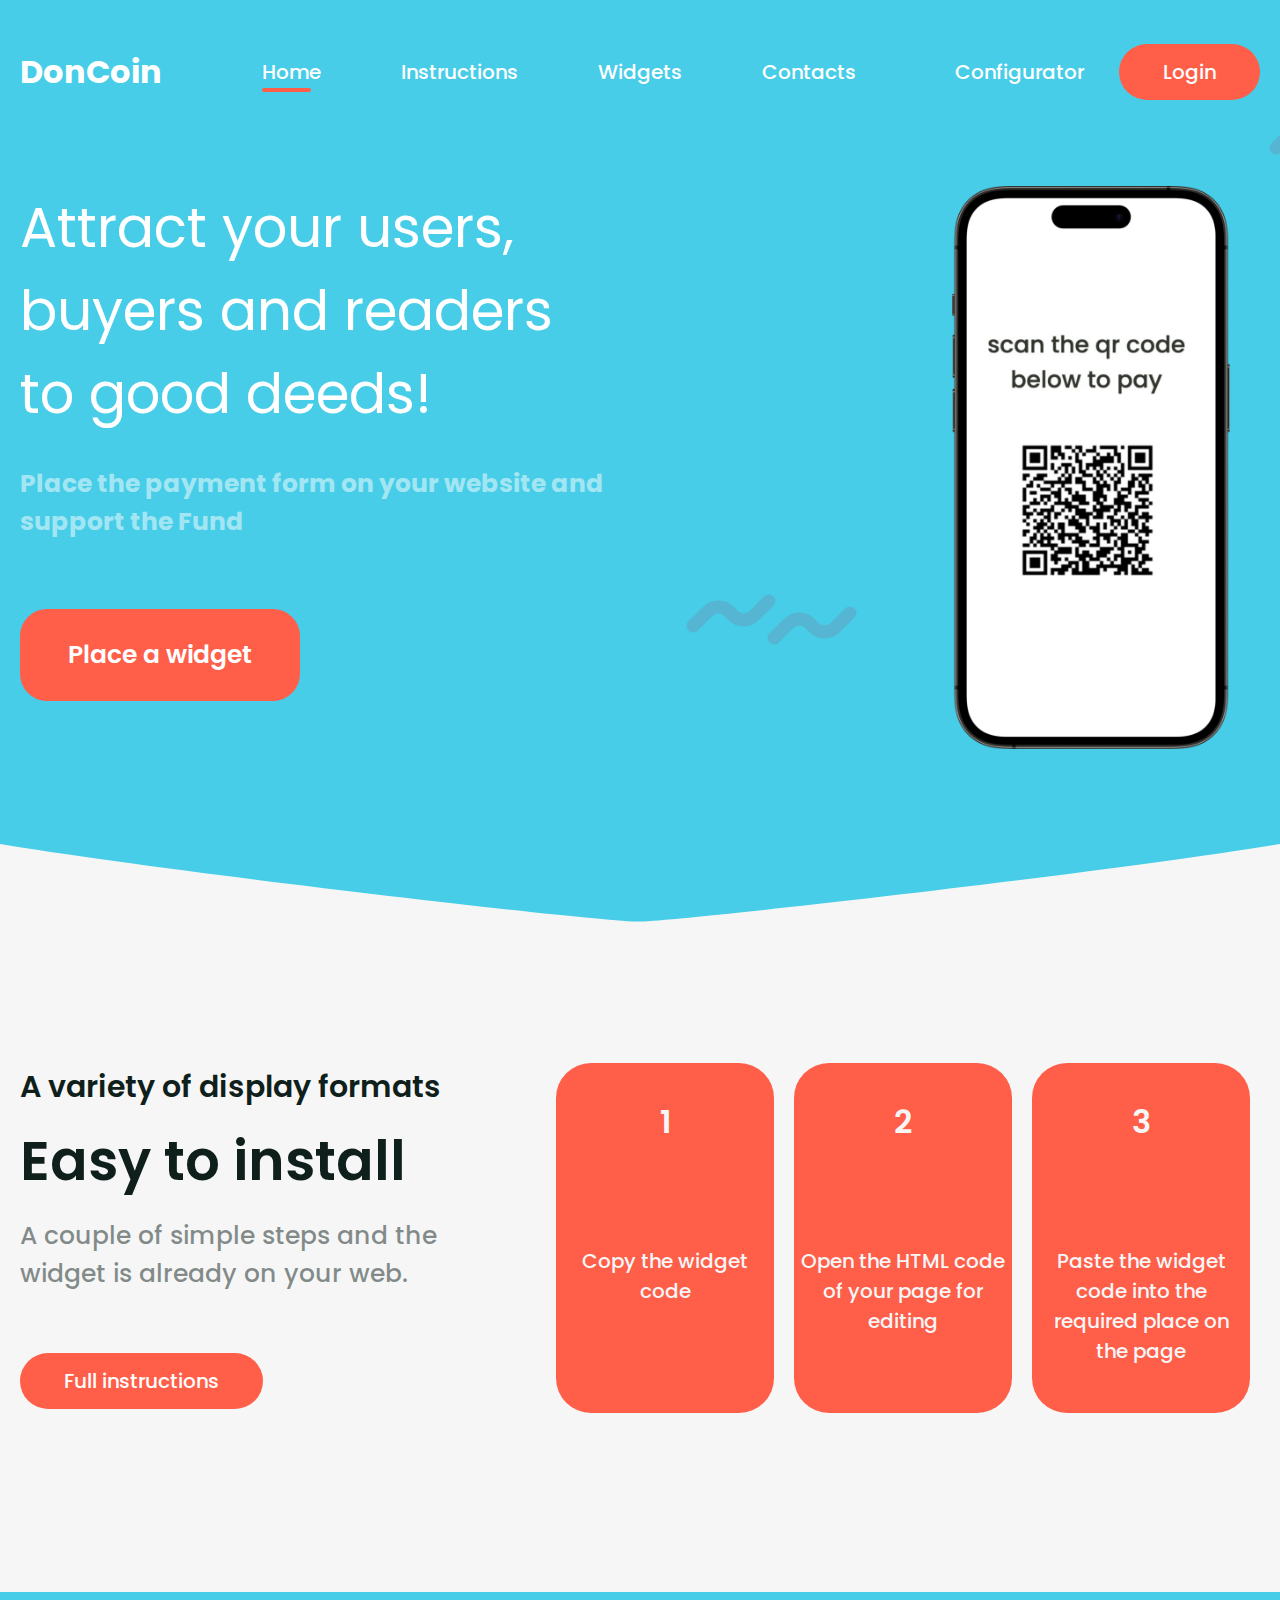
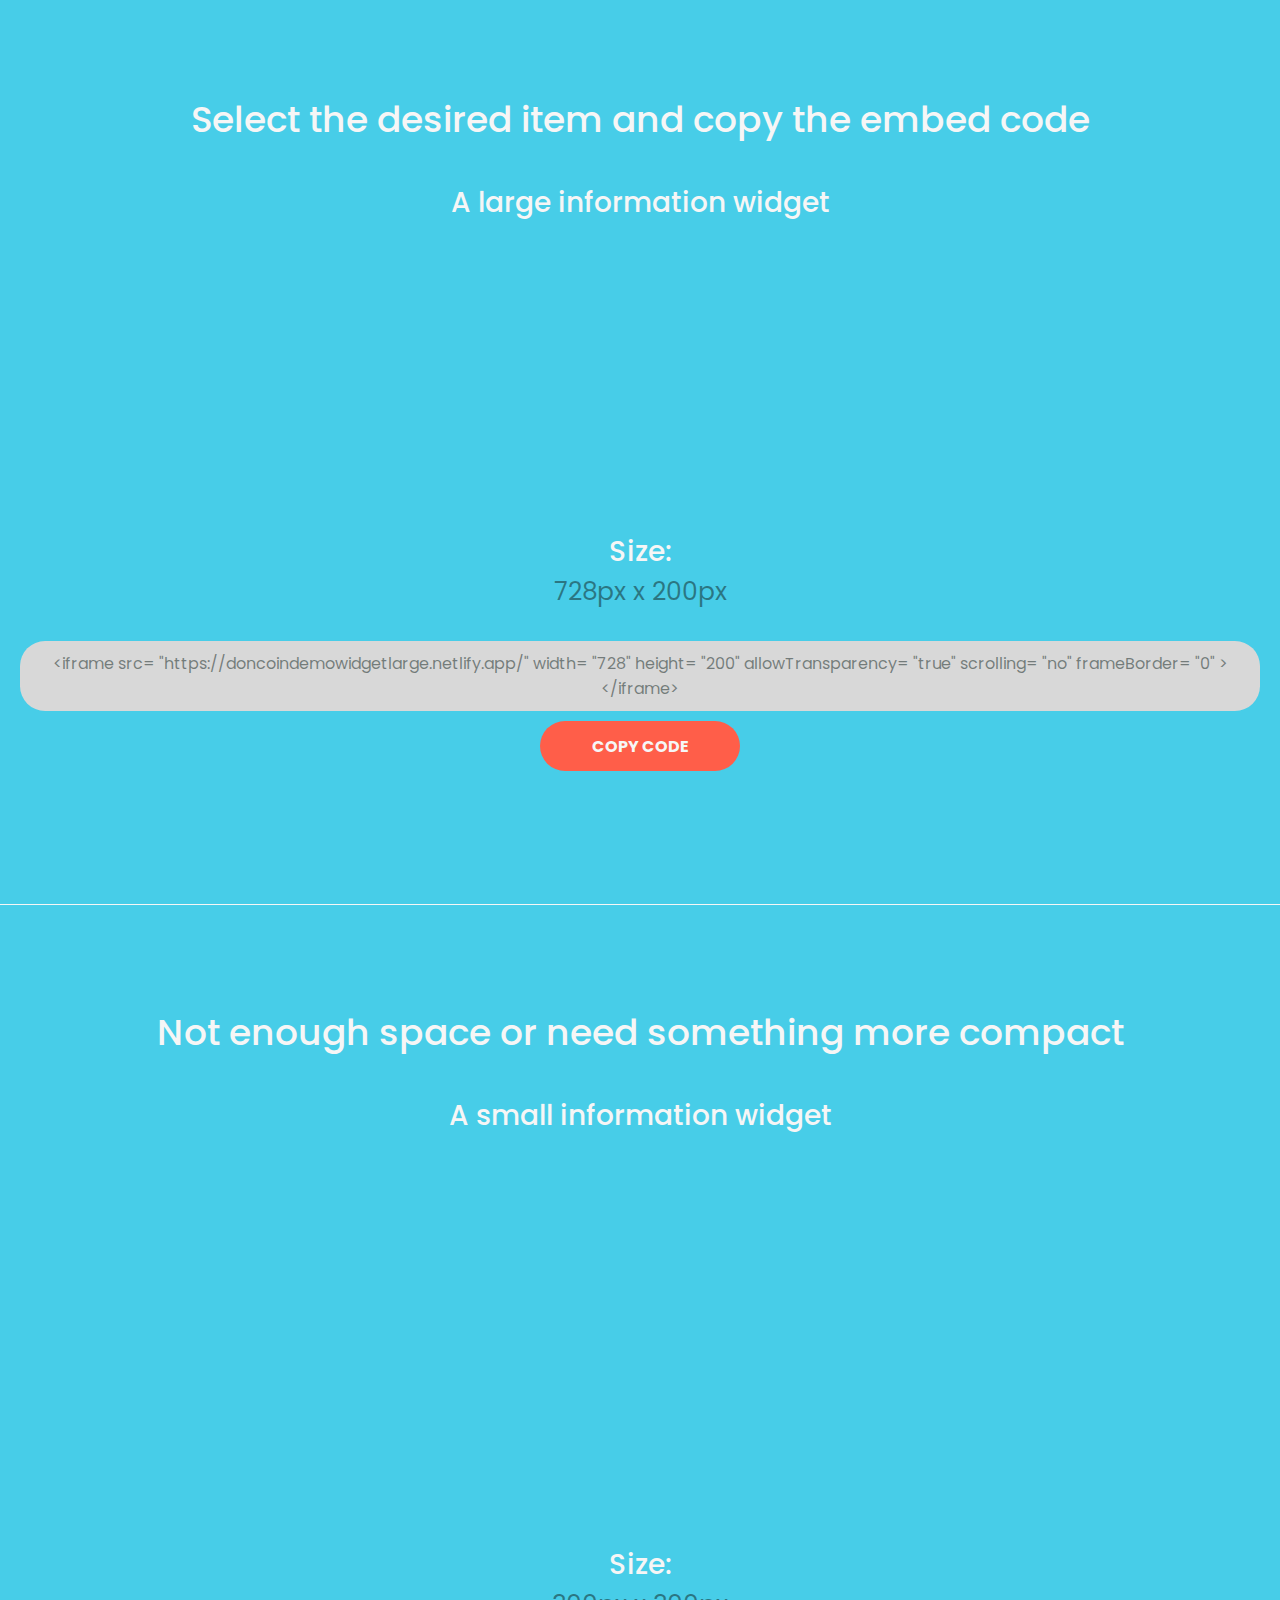
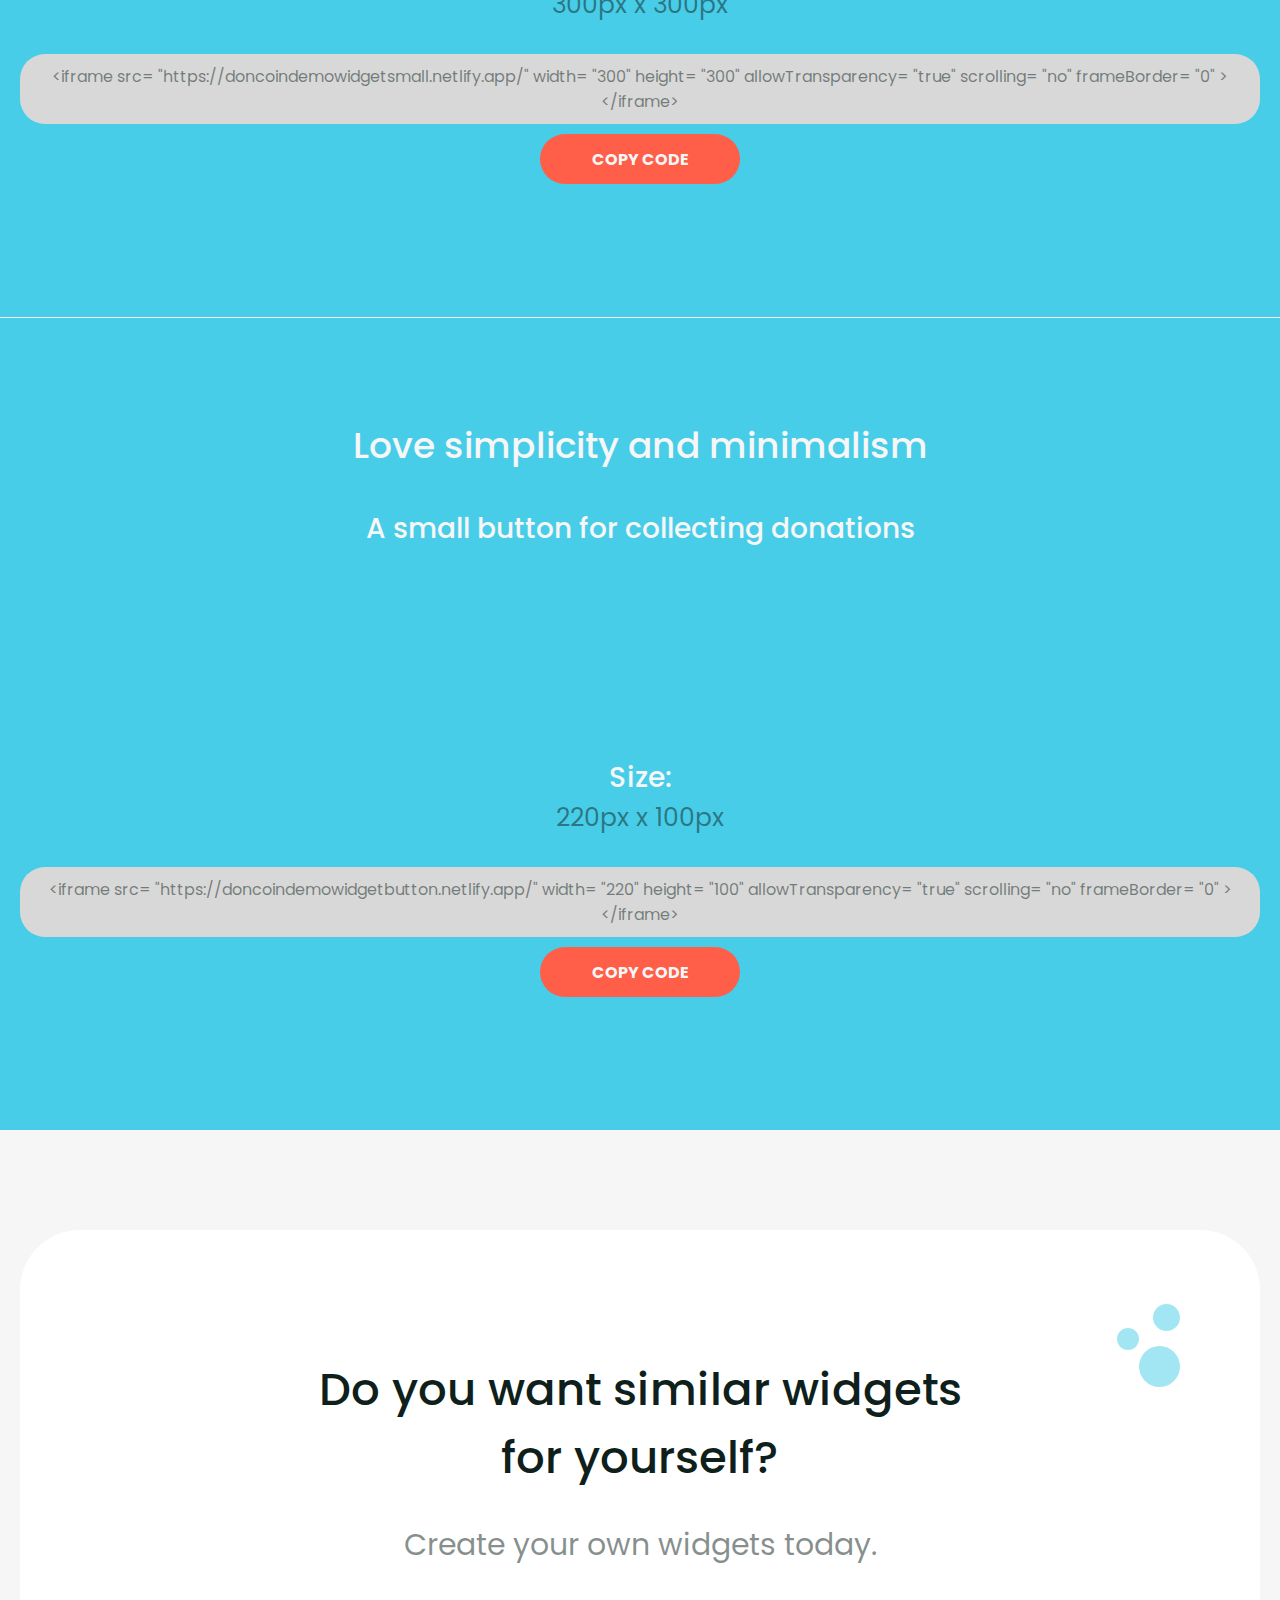
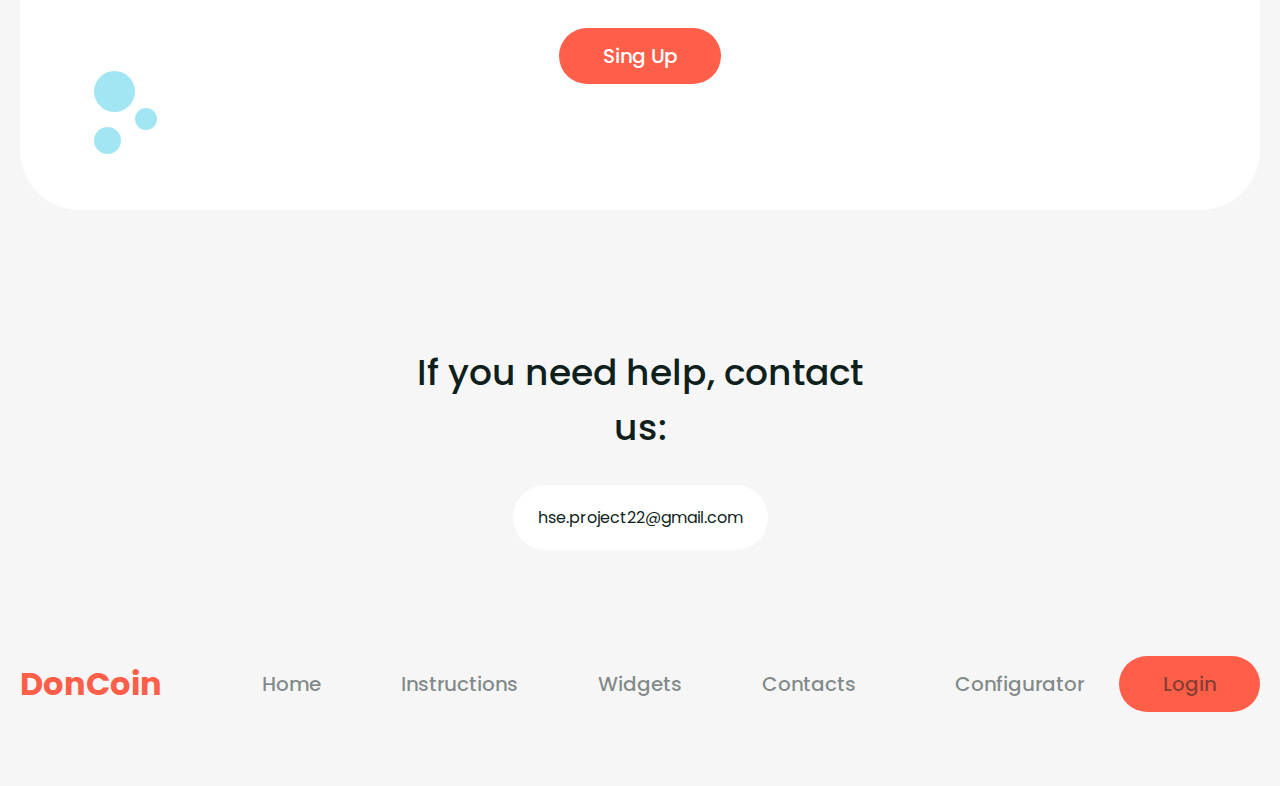
<file: index.html>
<!DOCTYPE html>
<html lang="en">
<head>
    <meta charset="UTF-8">
    <meta http-equiv="X-UA-Compatible" content="IE=edge">
    <meta name="viewport" content="width=device-width, initial-scale=1.0">
    <title>DonCoin</title>
    <link rel="stylesheet" href="./css/main.css">
    <link rel="stylesheet" href="https://cdnjs.cloudflare.com/ajax/libs/OwlCarousel2/2.3.4/assets/owl.carousel.min.css" integrity="sha512-tS3S5qG0BlhnQROyJXvNjeEM4UpMXHrQfTGmbQ1gKmelCxlSEBUaxhRBj/EFTzpbP4RVSrpEikbmdJobCvhE3g==" crossorigin="anonymous" referrerpolicy="no-referrer" />
    <link rel="stylesheet" href="https://cdnjs.cloudflare.com/ajax/libs/OwlCarousel2/2.3.4/assets/owl.theme.default.css" integrity="sha512-OTcub78R3msOCtY3Tc6FzeDJ8N9qvQn1Ph49ou13xgA9VsH9+LRxoFU6EqLhW4+PKRfU+/HReXmSZXHEkpYoOA==" crossorigin="anonymous" referrerpolicy="no-referrer" />
    <link href="https://fonts.googleapis.com/icon?family=Material+Icons" rel="stylesheet">
</head>
<body>
    
    <header class="header" id="header">
        <div class="container">
            <div class="header_top">
                
                <nav class="nav">
                    <div class="nav_logo">
                        <h2 class="logo"><a href="index.html#header">DonCoin</a></h2>
                    </div>
                    <ul class="nav_list nav_list_header">
                        <li><a href="index.html#header" class="active">Home</a></li>
                        <li><a href="index.html#instructions">Instructions</a></li>
                        <li><a href="index.html#widgets">Widgets</a></li>
                        <li><a href="index.html#contacts">Contacts</a></li>
                    </ul>
                    <ul class="nav_login">
                        <!-- <li><a href="https://signup.doncoin.site/">Sign Up</a></li> -->
                        <li><a href="https://doncoindemoconfigurator.netlify.app/">Configurator</a></li>
                        <li><a id="show-login" class="btn">Login</a></li>
                    </ul>

                    <button type="button" class="nav_toggle">
                        <div class="menu-icon-wrapper">
                            <div class="menu-icon"></div>
                        </div>
                    </button>
                </nav>

            </div>
            <div class="header_row">

            
                <div class="header_content">
                    
                    <div class="header_title">Attract your users, buyers and readers to good deeds!</div>
                    <div class="header_text">
                        <p>Place the payment form on your website and support the Fund </p>
                    </div>
                    <a href="index.html#widgets" class="header_btn">Place a widget</a>    
                </div>

                <div class="header_img">
                    <img src="./img/iPhone 14 Pro Space Black Mockup.png" alt="Image">
                </div>
            </div>
        </div>
    </header>

    <main>

        <section class="PopUp" id="PopUp">
            <form class="popup">
                <div class="close-btn">&times;   
                </div>
                <div class="form" id="log-in-form">
                  <h2>Log in</h2>
                    <div class="form-element">
                        <label for="email">Email/Username</label>
                        <input type="text" name="email" id="email" placeholder="Enter email">
                    </div>
                    <div class="form-element">
                        <label for="password">Password</label>
                        <input type="password" name="password" id="password" placeholder="Enter password">
                    </div>
                    <div class="form-element">
                        <input type="checkbox" value="remember-me" id="remember-me">
                        <label for="remember-me">Remember me</label>
                    </div>
                    <div class="form-element">
                        <button type="submit" id="btn-log">Log In</button>
                        <a href="https://dazzling-snickerdoodle-b4781e.netlify.app/" target="blank" id="btn-log">Personal Account</a>
                    </div>
                    <div class="form-element">
                        <a href="#">Forgot password?</a>
                    </div>
                </div>                
            </form>             
        </section>

        <section class="instructions" id="instructions">
            <div class="container">
                <div class="instructions_row">
                    <div class="instructions_content">
                        <h2 class="instructions_title">
                            <span>A variety of display formats</span>
                            Easy to install
                        </h2>
                        <div class="instructions_text">
                            <p>A couple of simple steps and the widget is already on your web.</p>
                        </div>
                        <a href="https://github.com/AndreisLavrov/Command-Project-FrontEnd-Part" target="blank" class="btn">Full instructions</a>
                    </div>

                    <div class="instructions_slider">
                        <div class="slider">
                            <!-- <div class="owl-carousel">    -->
                                <div class="block">
                                    <p class="instr_span">1</p>
                                    <h2>
                                        Copy the widget code
                                    </h2>
                                </div>
                                <div class="block">
                                    <p class="instr_span">2</p>
                                    <h2>
                                        Open the HTML code of your page for editing
                                    </h2>
                                </div>
                                <div class="block">
                                    <p class="instr_span">3</p>
                                    <h2>Paste the widget code into the required place on the page</h2>
                                </div>
                            </div>
                            <!-- <button class="slider_btn slider_btn--prev">
                                <img src="./img/slider/arrow-left.svg" alt="" />
                            </button>
                            <button class="slider_btn slider_btn--next">
                                <img src="./img/slider/arrow-right.svg" alt="" />
                            </button> -->
                        </div>
                    </div>
                </div>
            </div>
        </section>

        <section class="widgets" id="widgets">
            <div class="container">
                <div class="widgets_row">
                    <div class="widgets_title_one">
                        <h2 class="widgets_title">
                            Select the desired item and copy the embed code
                        </h2>
                    </div>

                    <div class="widgets_description">
                        A large information widget
                    </div>

                    <div class="widgets_image">
                        <iframe class="widget-iframe-img" width="728" height="200" src="https://doncoindemowidgetlarge.netlify.app/" scrolling="no"></iframe>
                    </div>

                    <div class="widgets_content">

                        <div class="review">
                            <div class="widget_generally">

                                <div class="widget_size">
                                    <h2 class="widget_size-size">Size:</h2>
                                    <p class="widget_size-number">728px x 200px</p>
                                </div>
                            

                                <div class="widget_code" id="widget_code">
                                    &lt;iframe src=
                                    <span>"https://doncoindemowidgetlarge.netlify.app/"</span> 
                                    width=
                                    <span>"728"</span> 
                                    height=
                                    <span>"200"</span>
                                    allowTransparency=
                                    <span>"true"</span> 
                                    scrolling=
                                    <span>"no"</span> 
                                    frameBorder=
                                    <span>"0"</span>
                                    &gt;&lt;/iframe&gt;
                                </div>

                                <button class="copy_button" id="button1" onclick="CopyToClipboard('widget_code')">COPY CODE</button>
                            </div>
                        </div>

                    
                </div>
            </div>
        </section>
        
        <hr> 

        <section class="widgets_300" id="widgets">
            <div class="container">
                <div class="widgets_row">

                    <div class="widgets_title_one">
                        <h2 class="widgets_title">
                            Not enough space or need something more compact
                        </h2>
                    </div>

                    <div class="widgets_description">
                        A small information widget
                    </div>

                    <div class="widgets_image_1">
                        <iframe class="widget-iframe-img" width="300" height="300" src="https://doncoindemowidgetsmall.netlify.app/" scrolling="no"></iframe>
                    </div>

                        <div class="review">
                            <div class="widget_generally">
                                <div class="widget_size">
                                    <h2 class="widget_size-size">Size:</h2>
                                    <p class="widget_size-number">300px x 300px</p>
                                </div>

                                <div class="widget_code_300"            id="widget_code_300">
                                    &lt;iframe src=
                                    <span>"https://doncoindemowidgetsmall.netlify.app/"</span> 
                                    width=
                                    <span>"300"</span> 
                                    height=
                                    <span>"300"</span>
                                    allowTransparency=
                                    <span>"true"</span> 
                                    scrolling=
                                    <span>"no"</span> 
                                    frameBorder=
                                    <span>"0"</span>
                                    &gt;&lt;/iframe&gt;
                                </div>

                                <button class="copy_button_new" id="button1" onclick="CopyToClipboard('widget_code_300')">COPY CODE</button>
                            </div>
                        </div>

                    </div>
                </div>
            </div>
        </section>
        
        <hr>

        <section class="widgets_220" id="widgets">
            <div class="container">
                <div class="widgets_row">

                    <div class="widgets_title_one">
                        <h2 class="widgets_title">
                            Love simplicity and minimalism
                        </h2>
                    </div>

                    <div class="widgets_description">
                        A small button for collecting donations
                    </div>

                    <div class="widgets_image_2">
                        <iframe class="widget-iframe-img" width="220" height="100" src="https://doncoindemowidgetbutton.netlify.app/" scrolling="no"></iframe>
                    </div>

                        <div class="review">
                            <div class="widget_generally">
                                <div class="widget_size">
                                    <h2 class="widget_size-size">Size:</h2>
                                    <p class="widget_size-number">220px x 100px</p>
                                </div>

                                <div class="widget_code_220"            id="widget_code_220">
                                    &lt;iframe src=
                                    <span>"https://doncoindemowidgetbutton.netlify.app/"</span> 
                                    width=
                                    <span>"220"</span> 
                                    height=
                                    <span>"100"</span>
                                    allowTransparency=
                                    <span>"true"</span> 
                                    scrolling=
                                    <span>"no"</span> 
                                    frameBorder=
                                    <span>"0"</span>
                                    &gt;&lt;/iframe&gt;
                                </div>

                                <button class="copy_button_new" id="button1" onclick="CopyToClipboard('widget_code_220')">COPY CODE</button>
                            </div>
                        </div>

                    </div>
                </div>
            </div>
        </section>

        <section class="cta">
            <div class="container">
                <div class="cta_plate">
                    <h2 class="cta_title">
                        Do you want similar widgets <br/> for yourself?
                    </h2>

                    <div class="cta_text">
                        <p>Create your own widgets today.</p>
                    </div>

                    <a href="https://bucolic-mermaid-299eda.netlify.app/" class="btn"> Sing Up </a>
                </div>
            </div>
        </section>

        <section class="email" id="contacts">
            <div class="container">
                <div class="email_content">
                    <h2 class="email_title">If you need help, contact us:</h2>
                    <p class="email_text">hse.project22@gmail.com</p>
                </div>
            </div>
        </section>
    </main>

    <footer class="footer">
        <div class="container">
            <nav class="nav">
                <div class="nav_logo">
                    <h2 class="logo logo--footer"><a href="index.html#header">DonCoin</a></h2>
                </div>
                <ul class="nav_list nav_list--footer">
                    <li><a href="index.html#header">Home</a></li>
                    <li><a href="index.html#instructions">Instructions</a></li>
                    <li><a href="index.html#widgets">Widgets</a></li>
                    <li><a href="index.html#contacts">Contacts</a></li>
                </ul>
                <ul class="nav_login">
                    <li><a href="https://doncoindemoconfigurator.netlify.app/">Configurator</a></li>
                    <li><a href="#" class="btn">Login</a></li>
                </ul>
            </nav>
        </div>
    </footer>

	<script
		src="https://cdnjs.cloudflare.com/ajax/libs/jquery/3.6.0/jquery.min.js"
		referrerpolicy="no-referrer"
	></script>

	<script
		src="https://cdnjs.cloudflare.com/ajax/libs/OwlCarousel2/2.3.4/owl.carousel.min.js"
		integrity="sha512-bPs7Ae6pVvhOSiIcyUClR7/q2OAsRiovw4vAkX+zJbw3ShAeeqezq50RIIcIURq7Oa20rW2n2q+fyXBNcU9lrw=="
		crossorigin="anonymous"
		referrerpolicy="no-referrer"
	></script>


	<script src="./js/main.js"></script>
    <script src="./js/json.js"></script>
</body>
</html>
</file>
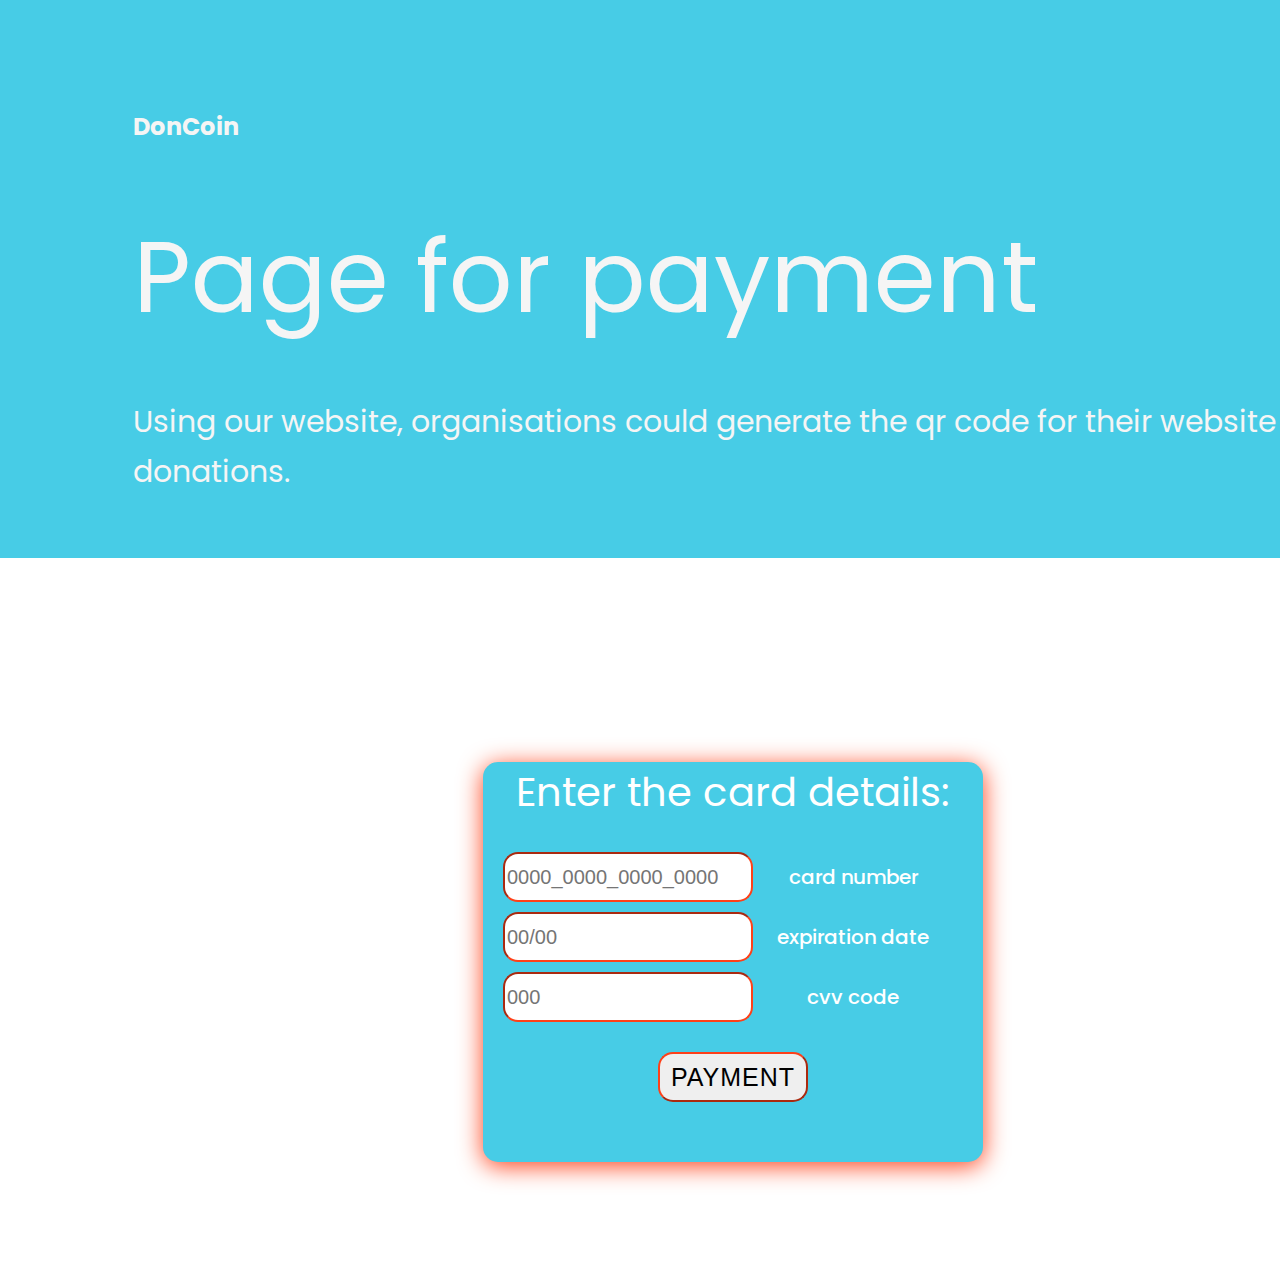
<file: styles/index.html>
<!DOCTYPE html> 
<html lang="en"> 
<head> 
    <meta charset="UTF-8"> 
    <meta http-equiv="X-UA-Compatible" content="IE=edge"> 
    <meta name="viewport" content="width=device-width, initial-scale=1.0"> 
    <title>Document</title> 
    <link rel="stylesheet" href="./style.css"> 
</head> 

<body> 
    <header class="header">
        <div>
            <h1 class="header-title">DonCoin</h1>

            <p class="header-subtitle">Page for payment</p>

            <p Class="header-description">Using our website, organisations could generate the qr code for their website donations.</p>
    
    </header>

    <botom class="botom">
        <form class="form">

            <h1 class="form_title">Enter the card details:</h1>

            <div class="form_group">
                <input class="form_input" type="text" placeholder="0000_0000_0000_0000" maxlength="15"/>
                <label class="form_label">card number</label>
            </div>

            <div class="form_group">
                <input class="form_input" type="text" placeholder="00/00" maxlength="5"/>
                <label class="form_label">expiration date</label>
            </div>

            <div class="form_group">
                <input class="form_input" type="number" placeholder="000" maxlength="3"/>
                <label class="form_label">cvv code</label>
            </div>

            <button class="button" type="submit">PAYMENT</button>
        </form>
    </botom>

</body> 
</html>
</file>
<file: styles/style.css>
@import url('https://fonts.googleapis.com/css2?family=Exo:wght@500&family=Nunito:wght@300;400;500;600;700&family=Poppins:wght@300;400;500;600;700;800&display=swap'); 
 
html {
    box-sizing: border-box;
    font-size: 16px;
}
  
  *, *:before, *:after {
    box-sizing: inherit;
}
  
body, h1, h2, h3, h4, h5, h6, p, ol, ul {margin: 0;padding: 0;  font-weight: normal; }
  
ol, ul {
list-style: none;
}
  
/*.img {align-content:center;max-width: 100%;height: 400px;}*/

body {
    font-family: 'Poppins', sans-serif;
    font-weight: 500;
    color: whitesmoke;
} 

.header {
    display: flex;
    width: 1440px;
    padding-top: 104px;
    padding-left: 133px;
    padding-right: 133px;
    padding-bottom: 0px;
    background-color: #47CCE6;
    
}

.header-title {
    margin-bottom: 53px;
    font-size: 24px;
    line-height: 45px;
    font-weight: 700;
}

.header-subtitle {
    font-size: 100px;
    line-height: 150px;
    margin-bottom: 45px;
}

.header-description {
    font-size: 30px;
    line-height: 50px;
    margin-bottom: 61px;
}

.botom {
    display: flex;
    width: 1440px;
    padding-top: 104px;
    padding-left: 133px;
    padding-right: 133px;
    padding-bottom: 100px;
    color: #ffffff;
    background-color: #ffffff;
   }

.form {
    width: 500px;
    height: 400px;
    margin-left: 350px;
    margin-top: 100px;
    /* text-align: center; */
    border-radius: 15px;
    box-shadow: 0 4px 25px #fe4019;
    background-color: #47CCE6;
}

.form_title {
    text-align: center;
    font-size: 40px;
    line-height: 60px;
}

.form_group{
    /* width: 450px; */
    margin-top: 10px;
    margin-left: 10px;
    height: 50px;
    position: relative;
}

.form_label {
    width: 200px;
    margin-top: 30px;
    position: absolute;
    text-align: center;
    font-size: 20px;
    line-height: 30px;
    top: 0;
}

.form_input {
    border-radius: 15px;
    margin-left: 10px;
    margin-top: 20px;
    width: 250px;
    height: 50px;
    border-color: #fe4019;
    border-width: 2px;
    font-size: 20px;
}

.button {
    margin-top: 50px;
    text-align: center;
    margin-left: 175px;
    font-size: 25px;
    letter-spacing: 1px;
    border-radius: 15px;
    width: 150px;
    height: 50px;
    /* border: none;
    border-bottom: 3px solid #fe4019; */
    border-color: #fe4019;
    border-width: 2px;
}
</file>
<file: css/main.css>
@import "./reset.css";
@import url('https://fonts.googleapis.com/css2?family=Exo:wght@500&family=Nunito:wght@300;400;500;600;700&family=Poppins:wght@300;400;500;600;700;800&display=swap');

:root{
    --container-width: 1270px;
    --container-padding: 15px;
    --secondary: rgba(15, 31, 28, 0.5);
}

html {
    scroll-behavior: smooth;
}

body {
    font-family: 'Poppins', sans-serif;
    background-color: #F6F6F6;
    color: #0f1f1c;
}

.none {
    display: none !important;
}

.container {
    max-width: var(--container-width);
    padding: 0 var(--container-padding);
    margin: 0 auto;

}

.container-right {
    padding-left: calc((100% - var(--container-width)) / 2 + var(--container-padding));
}

/*  Header  */

.header {
	overflow: hidden;
	position: relative;
	min-height: 940px;
	padding-top: 44px;
	background: #47CDE8;
	color: #fff;
}

.header a {
	color: #fff;
}

.header::after {
	content: '';
	position: absolute;
	left: 0;
	bottom: 0;
	width: 100%;
	height: 96px;

	background-image: url('./../img/header/header-bottom.svg');
	background-size: 100%;
}

.header_top {
    margin-bottom: 86px;
}

.header_row {
	display: flex;
}

.header_content {
    max-width: 592px;
}


.header_img {
	position: relative;
	flex-grow: 1;
}

.header_img img {
	position: absolute;
	margin-bottom: 30px;
    right: 30px;


	max-width: unset;
	width: 278px;
	height: 563.44px;

    pointer-events: none;
}

.header_img::before,
.header_img::after {
    position: absolute;
    width: 171px;
    height: 51px;
    content: "";
}

.header_img::before {
    left: 74px;
    bottom: 56px;
    background-image: url("./../img/header/el-3.svg");
}

.header_img::after {
    top: -70px;
    right: -180px;
    background-image: url("./../img/header/el-2.svg");
}

/* Nav */ 

.nav {
	display: flex;
	justify-content: space-between;
	align-items: center;
	column-gap: 80px;
}


.nav_list {
    display: flex;
    column-gap: 80px;
    font-size: 20px;
    font-weight: 500;
}



.nav_list a {
    position: relative;
}

.nav_list a.active::after, 
.nav_list a:hover::after {
    content: "";
    position: absolute;
    left: 0;
    right: 10px;
    bottom: -6px;
    display: block;
    height: 4px;
    background-color: #FF5E49;
    border-radius: 50px;
}

.nav_list.nav_list--footer a.active::after, 
.nav_list.nav_list--footer a:hover::after {
    display: none;
}

.nav_list.nav_list--footer a.active, 
.nav_list.nav_list--footer a:hover {
    color: #FF5E49;
}


.nav_login {
    display: flex;
    column-gap: 35px;
    font-size: 20px;
    font-weight: 500; 
    align-items: center;
}

.nav_toggle {
    display: none;
}

/*  Logo  */

.logo {
    font-size: 32px;
    color: #fff;
    font-weight: 700;
}

.logo a {
    color: inherit !important;
}

.logo--footer {
    color: #FF5E49;
}


/* Header content */

.header_title {
    margin-bottom: 30px;
    font-size: 55px;

}

.header_text {
    margin-bottom: 68px;
    font-size: 25px;
    font-weight: bold;
    color: rgba(255, 255, 255, 0.5);
}

.header_btn {
    display: inline-block;
    padding: 27px 48px;
    background: #FF5E49;
    border-radius: 27px;
    font-size: 25px;
    font-weight: 600;
}

.header_btn:hover {
    color: #47CDE8;
    transition: color 0.2s ease-in;
}

.header_btn:active {
    position: relative;
    top: 1px;
}

/* PopUp */ 


.center {
    position:absolute;
    top:50%;
    left:50%;
    transform:translate(-50%,-50%);
}

.center button {
    padding:10px 20px;
    font-size:15px;
    font-weight:600;
    color:#222;
    background:#F6F6F6;
    border:none;
    outline:none;
    cursor:pointer;
    border-radius:5px;
}

.popup {
    position:absolute;
    top:-150%;
    left:50%;
    opacity:0;
    transform:translate(-50%,-50%) scale(1.25);
    width:380px;
    padding:20px 30px;
    background:#F6F6F6;
    box-shadow:2px 2px 5px 5px rgba(0,0,0,0.15);
    border-radius:10px;
    transition:top 0ms ease-in-out 200ms,
    opacity 200ms ease-in-out 0ms,
    transform 200ms ease-in-out 0ms; 
}

.popup.active {
    top:50%;
    opacity:1;
    transform:translate(-50%,-50%) scale(1);
    transition:top 0ms ease-in-out 0ms,
    opacity 200ms ease-in-out 0ms,
    transform 200ms ease-in-out 0ms;
}

.popup .close-btn {
    position:absolute;
    top:10px;
    right:10px;
    width:15px;
    height:15px;
    background:rgb(126, 126, 126);
    color:#eee;
    text-align:center;
    line-height:15px;
    border-radius:15px;
    cursor:pointer;
}

.popup .form h2 {
    text-align:center;
    color:#0f1f1c;
    margin:10px 0px 20px;
    font-size:25px;
}

.popup .form .form-element {
    margin:15px 0px;
}

.popup .form .form-element label {
    font-size:14px;
    color: #0f1f1c;
}

.popup .form .form-element input[type="text"],
.popup .form .form-element input[type="password"] {
    margin-top:5px;
    display:block;
    width:100%;
    padding:10px;
    outline:none;
    border:1px solid #aaa;
    border-radius:5px;
}

.popup .form .form-element input[type="checkbox"] {
    margin-right:5px;
}

.popup .form .form-element button {
    width:100%;
    height:40px;
    border:none;
    outline:none;
    font-size:16px;
    background:#FF5E49;
    color:#f5f5f5;
    border-radius:10px;
    cursor:pointer;
}

.popup .form .form-element a {
    font-size:15px;
    color: #FF5E49;
    text-decoration:none;
    font-weight:600;
}  

/* Instructions */

.instructions {
	overflow-x: hidden;
	padding: 96px 0 100px;
}

.instructions_row {
	display: flex;
	column-gap: 50px;
}

.instructions_content {
	max-width: 556px;
}

.instructions_slider {
	width: 714px;
	flex-shrink: 0;
}

.instructions_title {
	margin-bottom: 15px;
	font-size: 55px;
	font-weight: 600;
}

.instructions_title span {
	font-size: 30px;
}

.instructions_text {
	margin-bottom: 60px;
	font-size: 25px;
	font-weight: 500;
	color: var(--secondary);
}

/* Slider */

.slider {
	display: flex;
    flex-direction: row;
	height: 456px;
}

.slider .block {
    background: #FF5E49;
    width: 300px;
    height: 350px;
    object-fit: cover;
    margin: 10px;

    margin-top: 27px;
    border-radius: 35px;

    transition: 0.2s ease-in;
}


.slider h2 {
    color: #F6F6F6;
    text-align: center;
    padding: 65px 5px;
    margin: 0;
    font-size: 20px;
    font-weight: 500;
}

.slider .instr_span
{
    color: #F6F6F6;
    text-align: center;
    padding: 35px 0;
    margin: 0;
    font-size: 32px;
    font-weight: 600;
}

hr {
    border: none; 
    background-color: #F6F6F6; 
    color: #F6F6F6; 
    height: 1px; 
}

/* Widgets */

.widgets {
    padding: 100px 0 133px;
    background: #47CDE8;
}

.widgets_300 {
    padding: 100px 0 133px;
    background: #47CDE8;
}

.widgets_220 {
    padding: 100px 0 133px;
    background: #47CDE8;
}

.widgets_row {
    display: flex;
    column-gap: 60px;
    flex-direction: column;
}

.widgets_title_one {
    position: relative;
    text-align: center;
}

.widgets_description {
    position: relative;
    text-align: center;
    color: #F6F6F6;
    font-size: 28px;
    font-weight: 500;
}

 .widgets_image {
    margin: 50px 0 0 0; 
    position: relative;
    text-align: center;
}

.widgets_image_1 {
    margin: 50px 0 0 0; 
    position: relative;
    text-align: center;
}

.widgets_image_2 {
    margin: 50px 0 0 0; 
    position: relative;
    text-align: center;
}
 

.widgets_title {
    margin-bottom: 35px;
    font-size: 36px;
    font-weight: 500;
    color: #F6F6F6;
}

.review {
    max-width: auto;
}

.widget_generally {
    display: flex;
    column-gap: 33px;
    flex-direction: column;
    position: relative;
    text-align: center;
    align-items: center;
}

.widget_button {
    align-items: center;
}

.widget_size-size {
    padding-top: 50px;
    font-size: 28px;
    font-weight: 500;
    color: #F6F6F6;
}

.widget_size-number {
    font-size: 25px;
    color: var(--secondary);
}

.widget_size {
    margin-bottom: 30px;
}

.widget_code {
    margin-bottom: 10px;
    padding: 10px 10px;
    color: var(--secondary);
    background-color: rgba(216, 216, 216);
    border-radius: 25px;
    transition: all 2s ease-out 0s;
    text-align: center;
    user-select: all;
}

.widget_code_300 {
    margin-bottom: 10px;
    padding: 10px 10px;
    color: var(--secondary);
    background-color: rgba(216, 216, 216);
    border-radius: 25px;
    transition: all 2s ease-out 0s;
    text-align: center;
    user-select: all;
}

.widget_code_220 {
    margin-bottom: 10px;
    padding: 10px 10px;
    color: var(--secondary);
    background-color: rgba(216, 216, 216);
    border-radius: 25px;
    transition: all 2s ease-out 0s;
    text-align: center;
    user-select: all;
}

.copy_button {
    align-items: center;
    background-color: #FF5E49;
    width: 200px;
    height: 50px;
    font-weight: 700;
    border-radius: 25px;
    color: #F6F6F6;
}

.copy_button_new {
    align-items: center;
    background-color: #FF5E49;
    width: 200px;
    height: 50px;
    font-weight: 700;
    border-radius: 25px;
    color: #F6F6F6;
}

/* CTA */

.cta {
	padding: 100px 0;
}

.cta_plate {
    position: relative;

	display: flex;
	flex-direction: column;
	align-items: center;
	justify-content: center;

	min-height: 580px;
	padding: 40px 15px;

	background-color: #fff;
	border-radius: 60px;
}

.cta_plate::before,
.cta_plate::after {
    position: absolute;
    width: 63px;
    height: 83px;
    content: "";
}

.cta_plate::before {
    left: 74px;
    bottom: 56px;
    background-image: url("./../img/cta/cta-el-01.svg");
}

.cta_plate::after {
    top: 74px;
    right: 80px;
    background-image: url("./../img/cta/cta-el-02.svg");
}

.cta_title {
	font-size: 45px;
	font-weight: 500;
	margin-bottom: 30px;
    text-align: center;
}

.cta_text {
    margin-bottom: 60px;
    font-size: 30px;
    color: var(--secondary);
}

.email {
    padding: 35px 0 50px;
}

.email_content {
    display: flex;
    flex-direction: column;
    align-items: center;

    text-align: center;
}

.email_title {
    margin-bottom: 30px;
    max-width: 494px;
    font-size: 36px;
    font-weight: 500;
}

.email_text {
    padding: 20px 25px;
    border-radius: 35px;
    background-color: #fff;

    display: flex;
    column-gap: 20px;
    align-items: center;
}

/* Footer */

.footer {
    padding: 56px 0 74px;
}

.footer a {
    color: var(--secondary);
}

/* Button */

.btn {
    display: inline-block;
    padding: 13px 44px;
    font-size: 20px;
    font-weight: 500;
    color: #fff;
    background: #FF5E49;
    border-radius: 100px;
}

.btn:hover {
    color: #47CDE8;
    transition: color 0.2s ease-in;
}

.btn:active {
    position: relative;
    top: 1px;
}

.btn_round {
    display: block;
    font-size: 20px;
    font-weight: 500;
    color: #fff;
    background: #FF5E49;
    border-radius: 50%;
    height: 100px;
    width: 100px;
}

.btn_round:hover {
    color: #47CDE8;
    transition: color 0.2s ease-in;
}

.btn_round:active {
    position: relative;
    top: 1px;
}

.copy_button:hover {
    color: #47CDE8;
    transition: color 0.2s ease-in;
}

.copy_button:active {
    position: relative;
    top: 1px;
}

.copy_button_new:hover {
    color: #47CDE8;
    transition: color 0.2s ease-in;
}

.copy_button_new:active {
    position: relative;
    top: 1px;
}

/* Menu Icon */

.menu-icon-wrapper {
	--time: 0.1s;
	--width: 40px;
	--height: 30px;
	--line-height: 4px;
	--color: #fff;

	height: var(--height);
	width: var(--width);
	display: flex;
	justify-content: center;
	align-items: center;
}

.menu-icon {
	position: relative;
	width: var(--width);
	height: var(--line-height);
	background-color: var(--color);
}

.menu-icon::before,
.menu-icon::after {
	content: '';
	display: block;

	position: absolute;
	left: 0;

	width: var(--width);
	height: var(--line-height);

	background-color: var(--color);
	transition: transform var(--time) ease-in, top var(--time) linear var(--time);
}

.menu-icon::before {
	top: calc(var(--line-height) * -2);
}

.menu-icon::after {
	top: calc(var(--line-height) * 2);
}

.menu-icon.menu-icon--active {
	background-color: transparent;
}

.menu-icon.menu-icon--active::before,
.menu-icon.menu-icon--active::after {
	top: 0;
	transition: top var(--time) linear, transform var(--time) ease-in var(--time);
}

.menu-icon.menu-icon--active::before {
	transform: rotate(45deg);
}

.menu-icon.menu-icon--active::after {
	transform: rotate(-45deg);
}


    
/* Media */

@media (max-width: 1269px) {

    .nav_list_header {
        display: none
    }
    
    .nav_login {
        display: none;
    }
    
    .nav_toggle {
        display: block;
    }
    
    .no-scroll {
        overflow-y: hidden;
    }

    .header_img::before,
    .header_img::after {
        display: none;
    }
    

    .instructions_slider {
        width: 600px;
        flex-shrink: 0;
    }

    .nav--mobile {
        position: fixed;
        left: 0;
        top: 0;
        width: 100%;
        height: 100%;
        z-index: 99;
        flex-direction: column;
        align-items: center;
        padding-top: 40px;
        padding-bottom: 40px;
        background: #47CDE8;
    }

    .nav--mobile .logo {
        font-size: 34px;
    }

    .nav--mobile .nav_list {
        display: flex;
        flex-direction: column;
        align-items: center;
        row-gap: 40px;
        font-size: 22px;
    }

    .nav--mobile .nav_list a.active::after,
    .nav--mobile .nav_list a:hover::after {
        display: none;
    }

    .nav--mobile .nav_login {
        display: flex;
        flex-direction: column;
        align-items: center;
        row-gap: 40px;
        font-size: 22px;
    }

    .nav--mobile .nav_toggle {
        position: fixed;
        top: 50px;
        right: 50px;
    }
}

@media (max-width: 1101px) {
	
    .container {
        margin: 30px;
    }

    .header_title {
        font-size: 45px;
    }

    .nav_list {
        column-gap: 50px;
    }
    
    .instructions_row {
        flex-direction: column;
        align-items: center;
    }

    .instructions_content {
        text-align: center;
    }

    .instructions_slider {
        width: 800px;
    }

    .widgets_row {
        flex-direction: column;
    }

    .widgets_title {
        text-align: center;
    }
    
    .widgets_image {
        display: block;
        text-align: center;
        max-width: 1100px;
    }
}

@media (max-width: 801px)
{
    .container {
        margin: 20px;
    }

    .header_img img {
        display: none;
    }

    .instructions_slider {
        max-width: 700px;
    }

    .nav_list {
        column-gap: 30px;
    }
    
}
</file>
